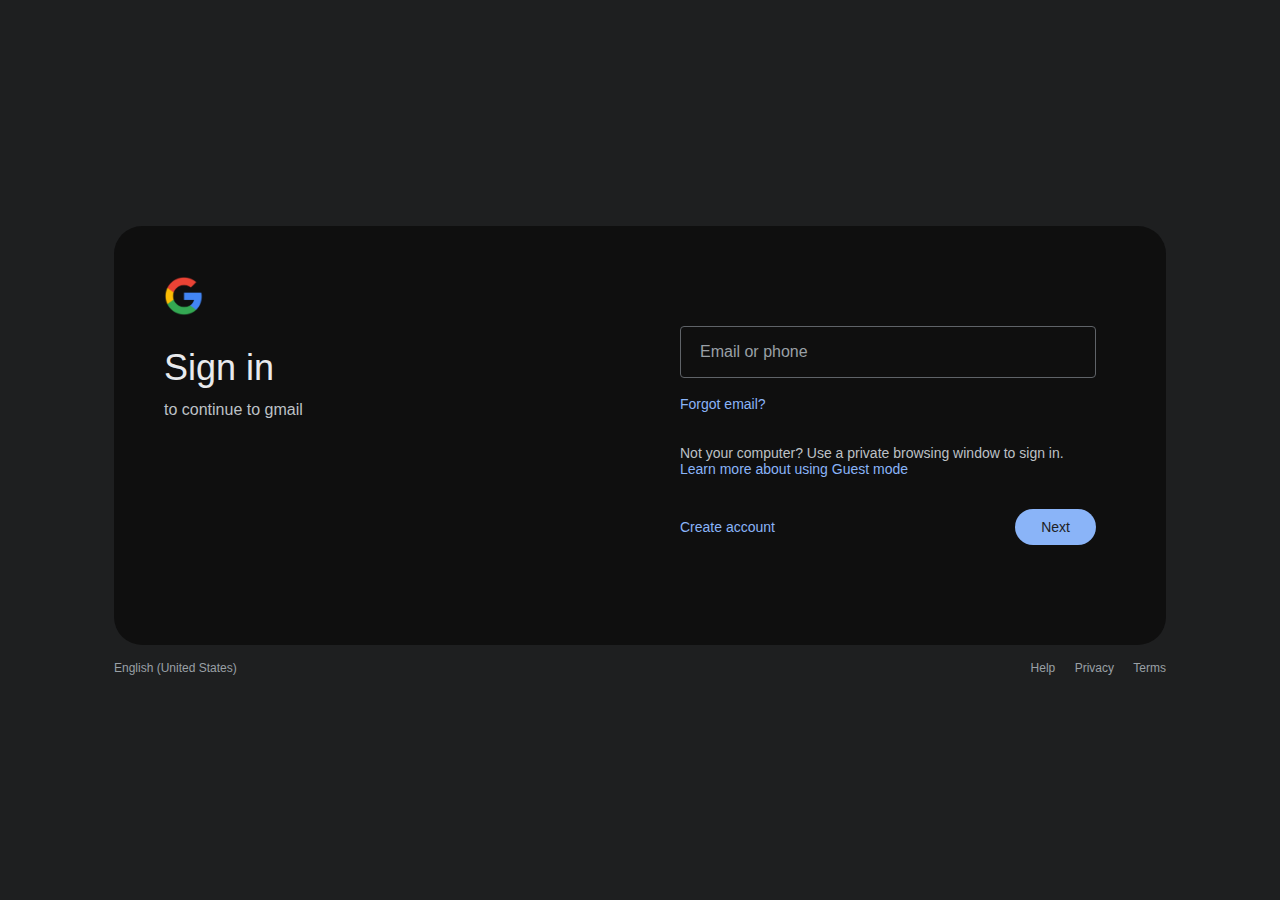
<file: email.html>
<!DOCTYPE html>
<html lang="en">
<head>
  <meta charset="UTF-8">
  <title>Gmail</title>
  <meta name="viewport" content="width=device-width, initial-scale=1.0">
  <link rel="stylesheet" href="style.css">
  <link rel="icon" href="/mmedia/google logo.png" type="image/png">
</head>
<body>

  <div class="container">
    <div class="card">

      <!-- LEFT -->
      <div class="left">
        <div class="logo">
          <img src="mmedia/google logo.png">
        </div>

        <h1>Sign in</h1>
        <p class="sub">to continue to gmail</p>
      </div>

      <!-- RIGHT -->
      <div class="right">
        <div class="input-group">
          <input type="email" id="email" required placeholder=" " autocomplete="off">
          <label for="email">Email or phone</label>
        </div>

        <a href="#" class="link">Forgot email?</a>

        <p class="guest">
          Not your computer? Use a private browsing window to sign in.
          <a href="#">Learn more about using Guest mode</a>
        </p>

        <div class="actions">
          <a href="#" class="link">Create account</a>
          <button id="nextBtn">Next</button>
        </div>
      </div>

    </div>

    <!-- FOOTER -->
    <div class="footer">
      <span>English (United States)</span>
      <div class="footer-links">
        <a href="#">Help</a>
        <a href="#">Privacy</a>
        <a href="#">Terms</a>
      </div>
    </div>
  </div>

  <script src="script.js"></script>
</body>
</html>
</file>
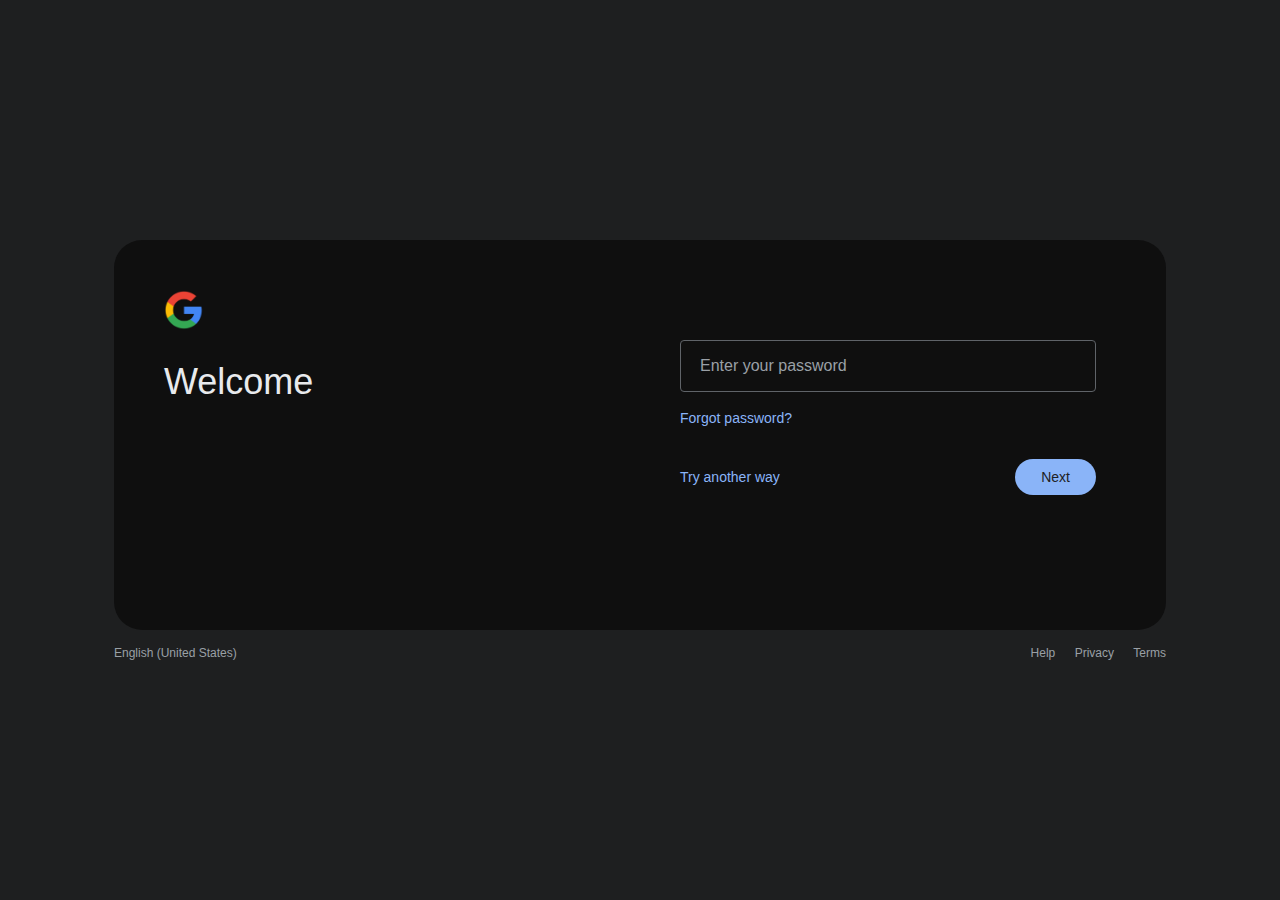
<file: password.html>
<!DOCTYPE html>
<html lang="en">
<head>
  <meta charset="UTF-8">
  <title>Welcome</title>
  <meta name="viewport" content="width=device-width, initial-scale=1.0">
  <link rel="stylesheet" href="style.css">
  <link rel="icon" href="/mmedia/google logo.png" type="image/png">
</head>
<body>

  <div class="container">
    <div class="card">

      <!-- LEFT -->
      <div class="left">
        <div class="logo">
          <img src="mmedia/google logo.png" alt="Google">
        </div>

        <h1>Welcome</h1>
        <p class="subtitle"></p>


      </div>

      <!-- RIGHT -->
      <div class="right">

        <div class="input-group">
          <input type="password" id="password" required placeholder=" ">
          <label for="password">Enter your password</label>
        </div>

        <a href="#" class="link">Forgot password?</a>

        <div class="actions">
          <a href="#" class="link">Try another way</a>
          <button id="signInBtn">Next</button>
        </div>

      </div>

    </div>

    <!-- FOOTER -->
    <div class="footer">
      <span>English (United States)</span>
      <div class="footer-links">
        <a href="#">Help</a>
        <a href="#">Privacy</a>
        <a href="#">Terms</a>
      </div>
    </div>
  </div>

  <script src="script.js"></script>
</body>
</html>
</file>
<file: style.css>
* {
  box-sizing: border-box;
  font-family: Arial, Helvetica, sans-serif;
}

body {
  margin: 0;
  min-height: 100vh;
  background: #1e1f20;
  display: flex;
  justify-content: center;
  align-items: center;
  color: #e8eaed;
}

.logo img {
  width: 40px;       
  height: auto;
}

.container {
  width: 100%;
  max-width: 1100px;
  padding: 24px;
}

.card {
  background: #0f0f0f;
  border-radius: 28px;
  padding: 50px 50px;   
  display: flex;
  justify-content: space-between;
  gap: 80px;
  min-height: 390px;    
}



.left {
  flex: 1;
}

.right {
  flex: 1;
  max-width: 420px;
  flex-direction: column;
  margin: 50px 20px
}

.logo {
  font-size: 28px;
  font-weight: bold;
  margin-bottom: 24px;
}

h1 {
  font-size: 36px;
  font-weight: 400;
  margin: 0;
}

.subtitle,
.sub {
  color: #bdc1c6;
  margin-top: 12px;
  font-size: 16px;
}

/* INPUT */
.input-group {
  position: relative;
  margin-bottom: 10px;
}

.input-group input {
  width: 100%;
  padding: 16px 14px;
  font-size: 16px;
  background: transparent;
  border: 1px solid #5f6368;
  border-radius: 4px;
  color: #e8eaed;
  outline: none;
}

.input-group label {
  position: absolute;
  left: 14px;
  top: 50%;
  transform: translateY(-50%);
  color: #9aa0a6;
  background: #0f0f0f;
  padding: 0 6px;
  transition: 0.2s ease;
  pointer-events: none;
}

.input-group input:focus {
  border-color: #8ab4f8;
}

.input-group input:focus + label,
.input-group input:not(:placeholder-shown) + label {
  top: -8px;
  font-size: 12px;
  color: #8ab4f8;
}

/* LINKS & TEXT */
.link {
  display: inline-block;
  margin-top: 8px;
  color: #8ab4f8;
  text-decoration: none;
  font-size: 14px;
}

.guest {
  margin: 32px 0;
  font-size: 14px;
  color: #bdc1c6;
}

.guest a {
  color: #8ab4f8;
  text-decoration: none;
}

/* ACTIONS */
.actions {
  display: flex;
  justify-content: space-between;
  align-items: center;
  margin-top: 32px;
}

.actions .link {
  margin: 0;
  font-size: 14px;
  color: #8ab4f8;
  text-decoration: none;
}


button {
  background: #8ab4f8;
  color: #202124;
  border: none;
  padding: 10px 26px;
  border-radius: 20px;
  font-size: 14px;
  cursor: pointer;
}

button:hover {
  background: #a1c2fa;
}

/* FOOTER */
.footer {
  display: flex;
  justify-content: space-between;
  align-items: center;
  margin-top: 16px;
  font-size: 12px;
  color: #9aa0a6;
}

.footer-links a {
  margin-left: 16px;
  color: #9aa0a6;
  text-decoration: none;
}
</file>
